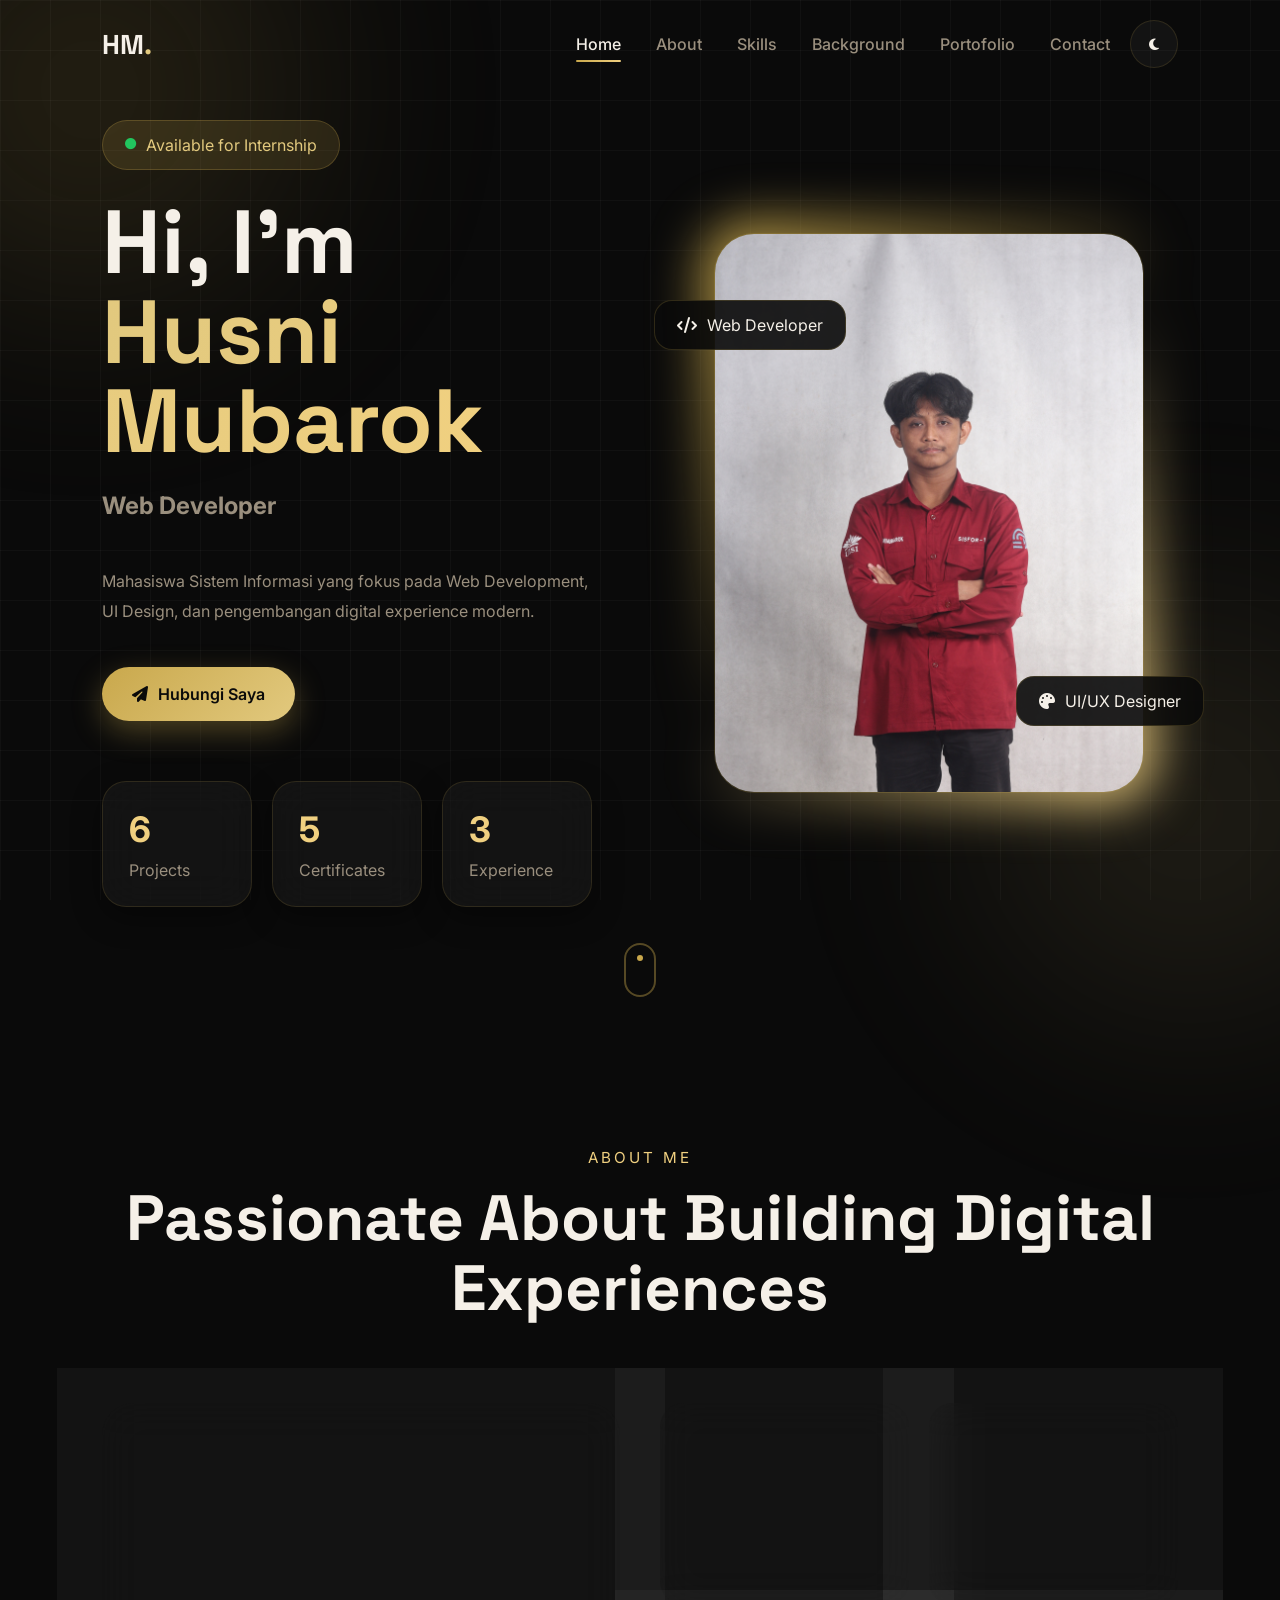
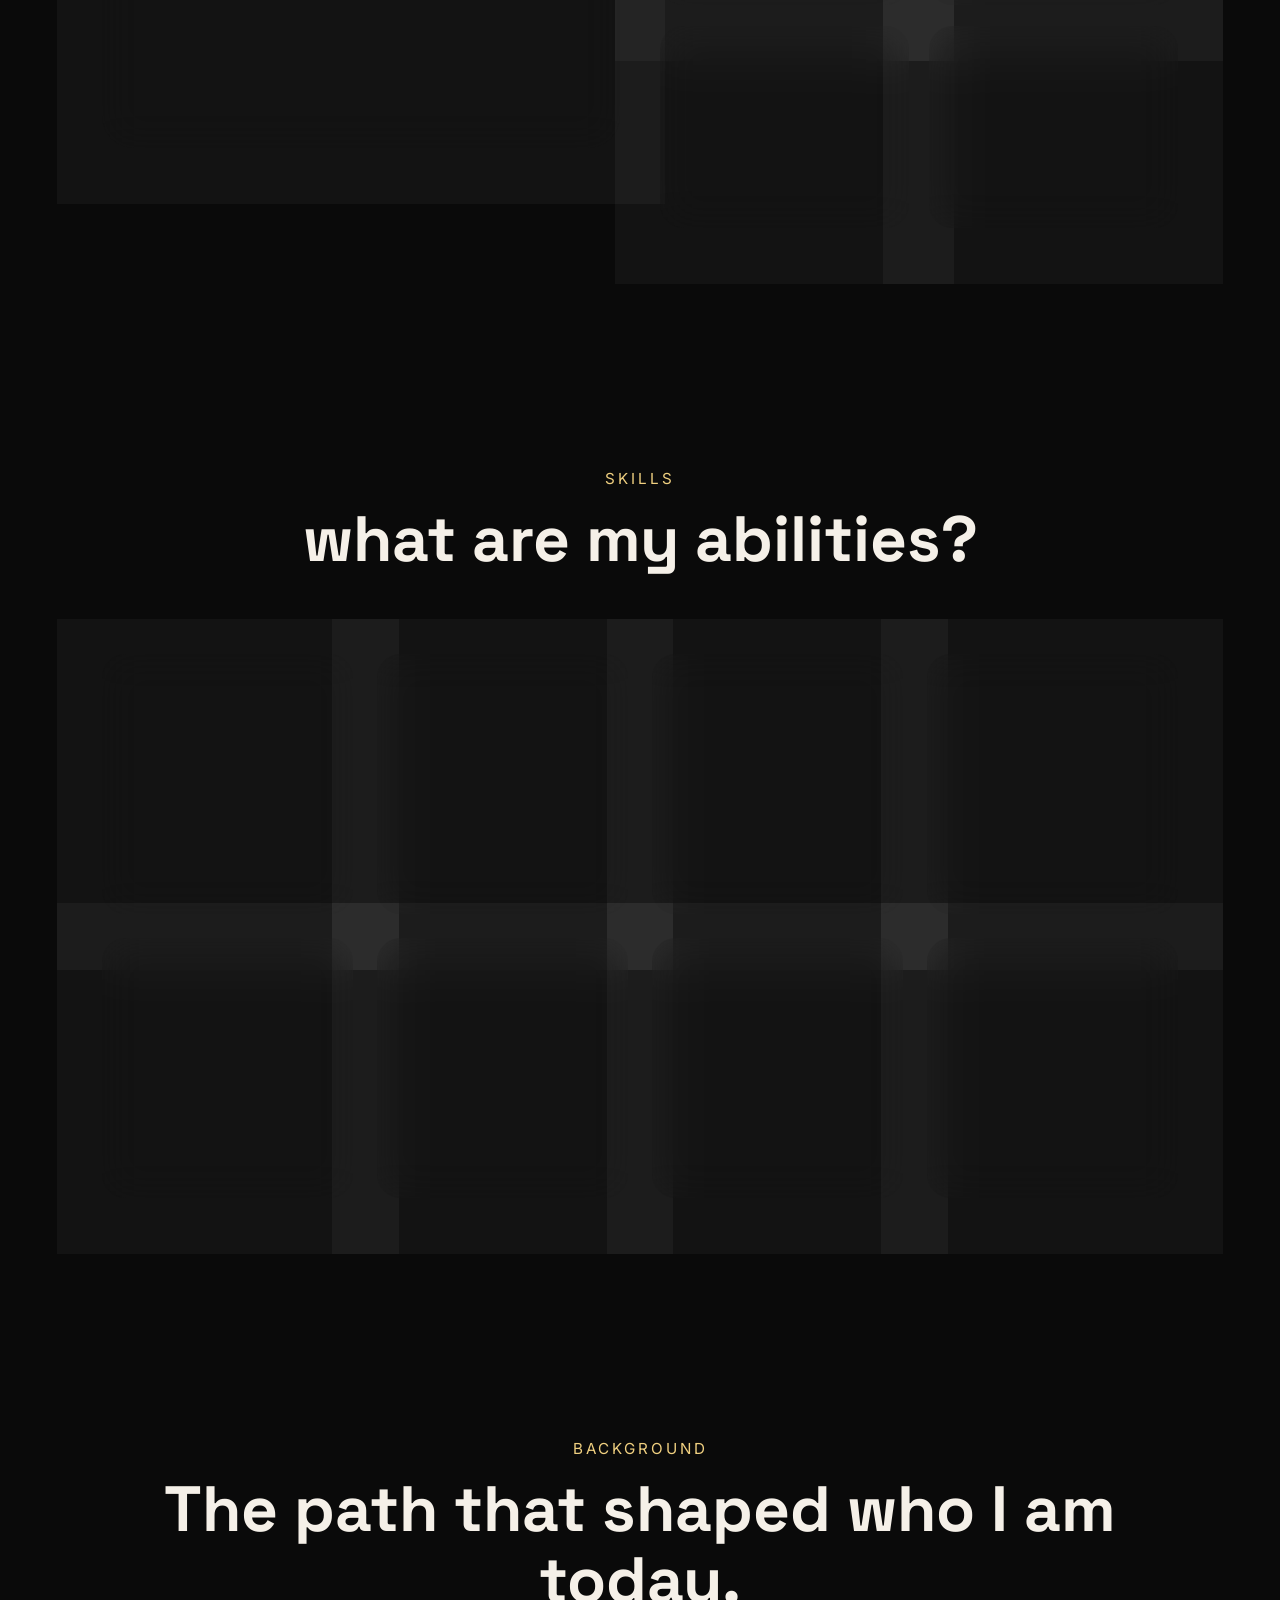
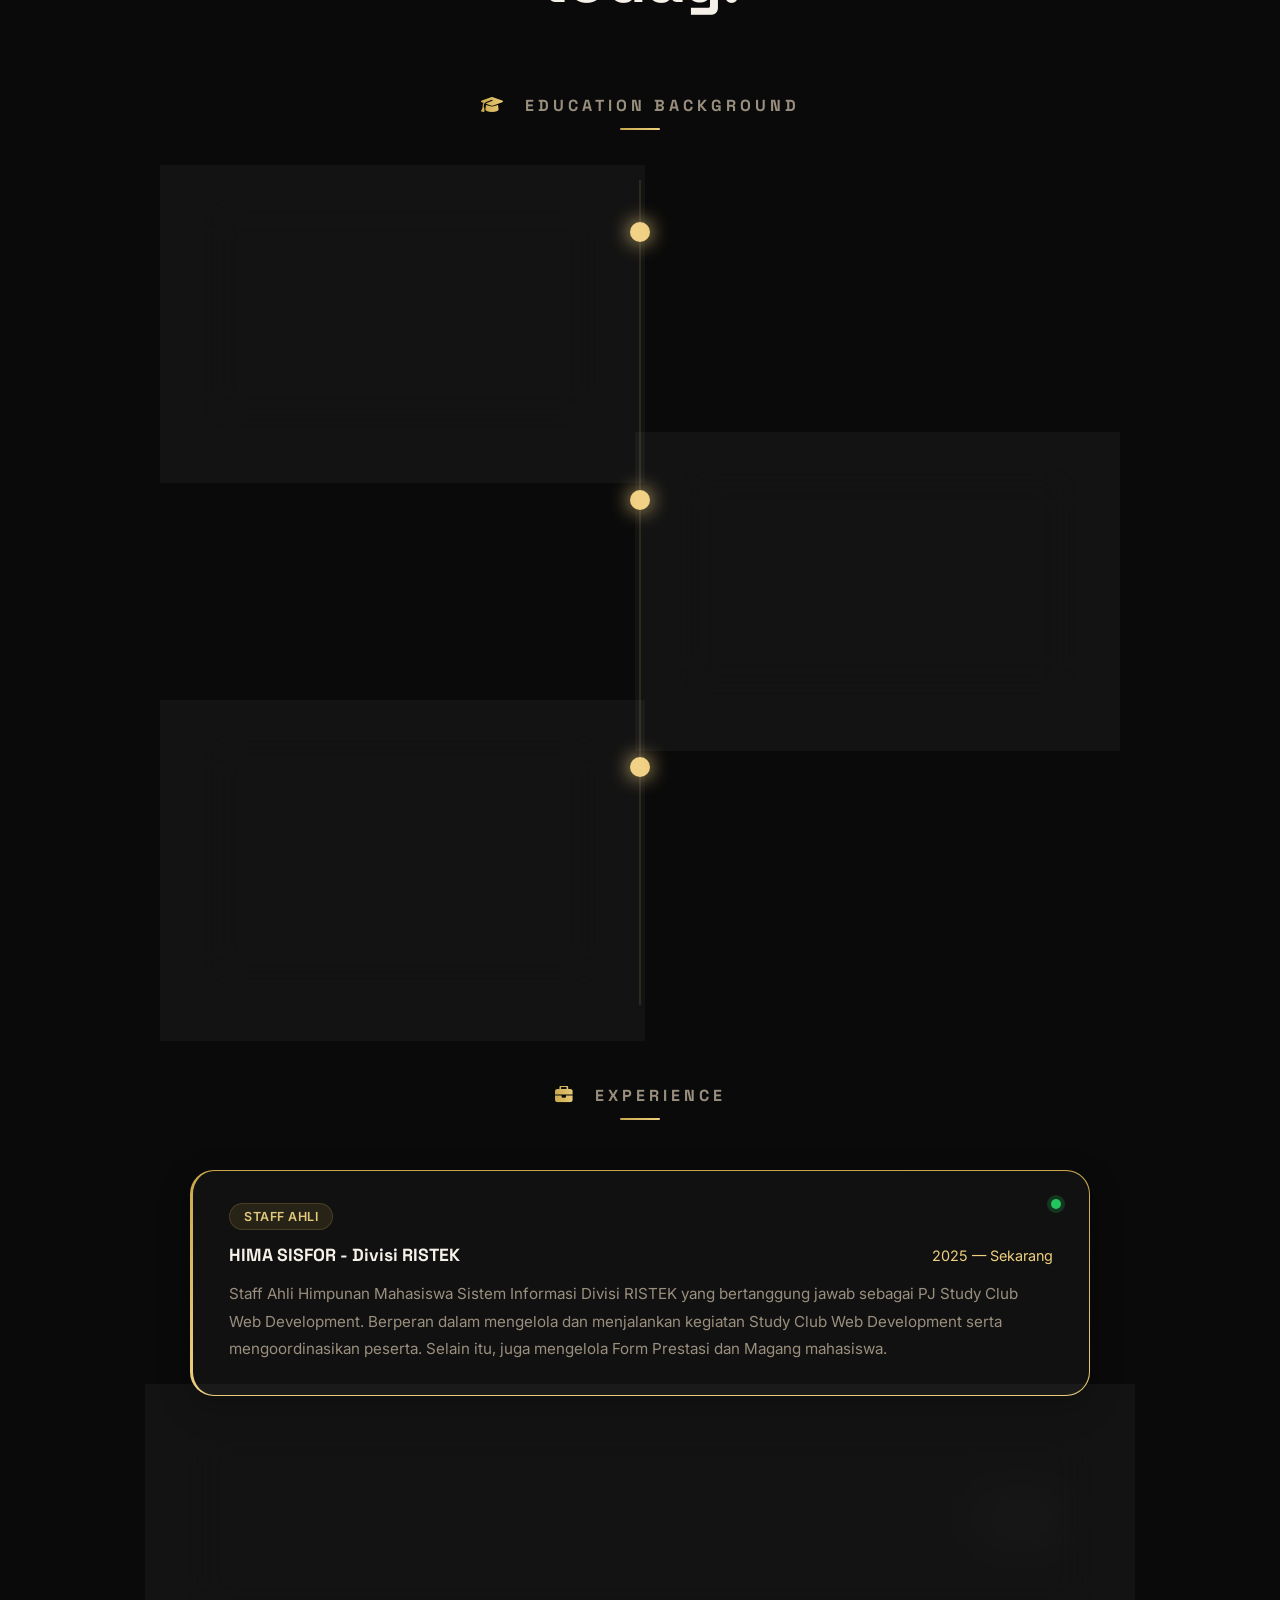
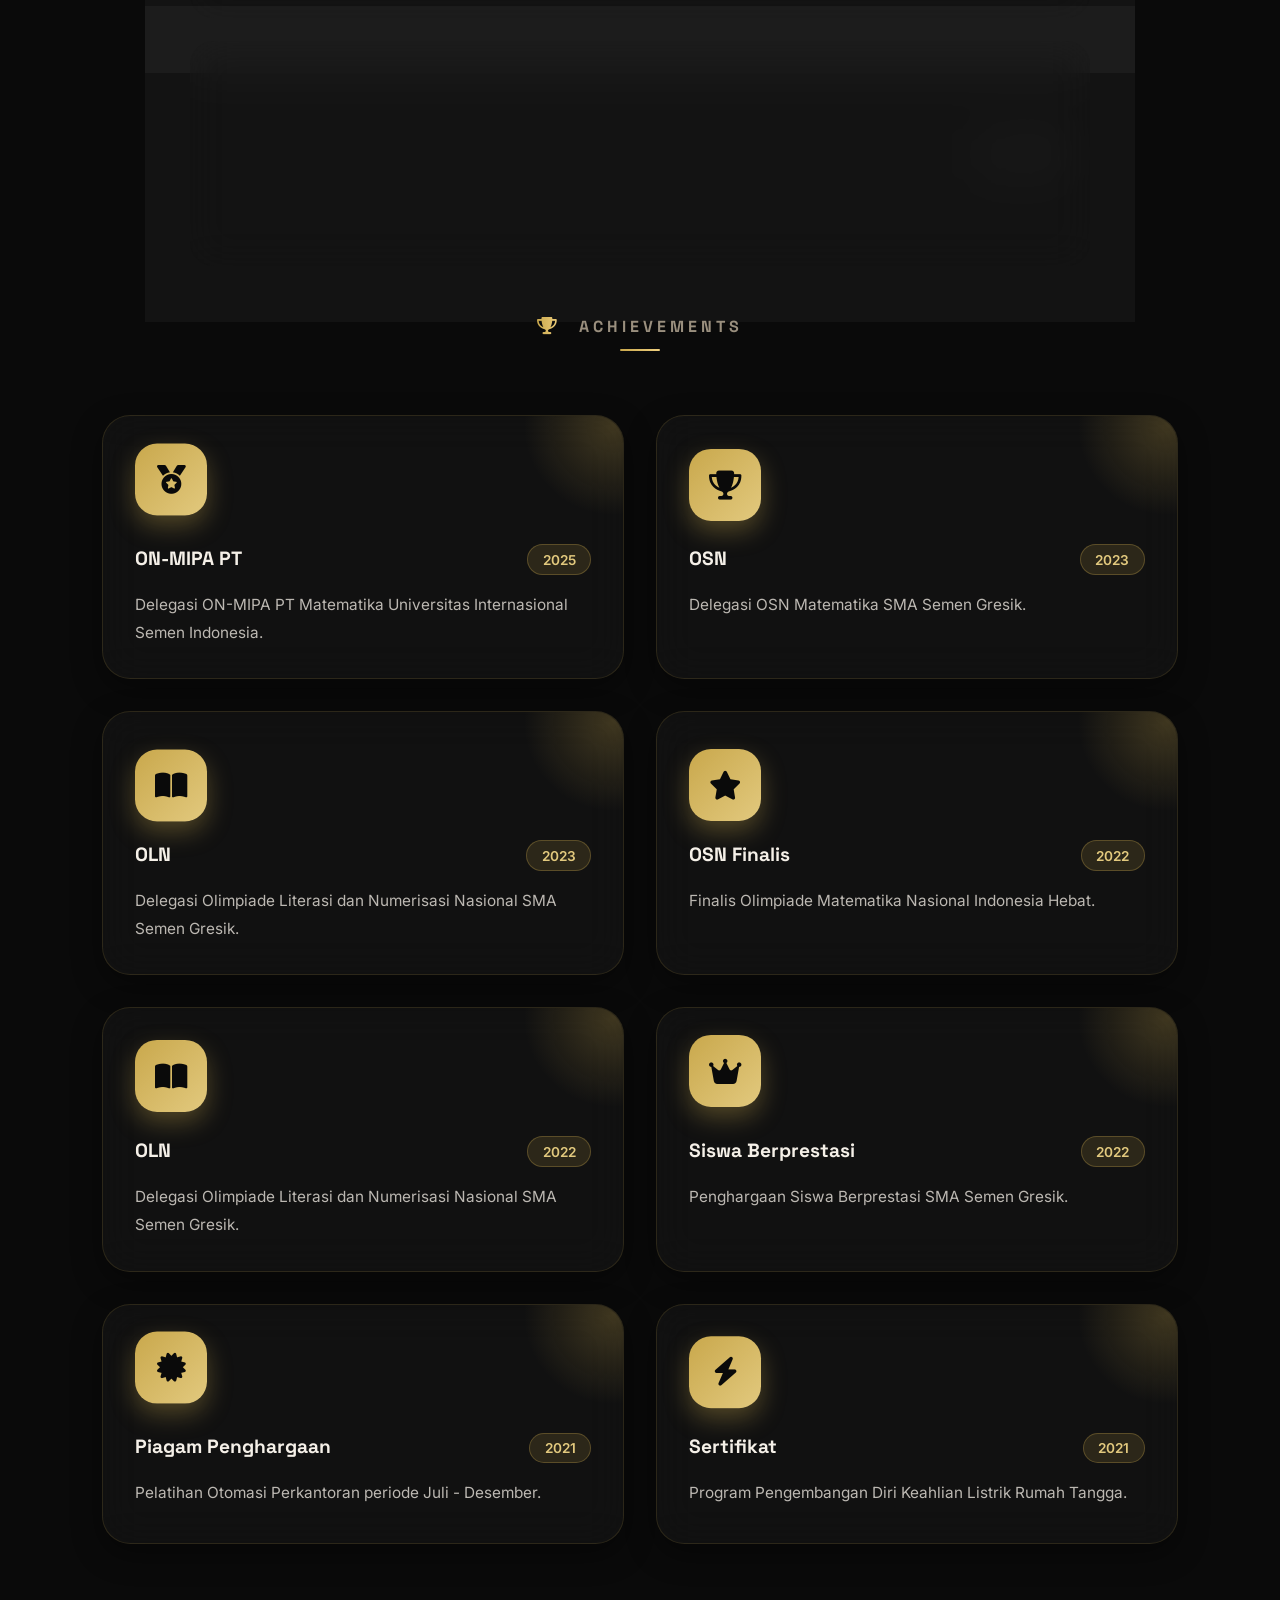
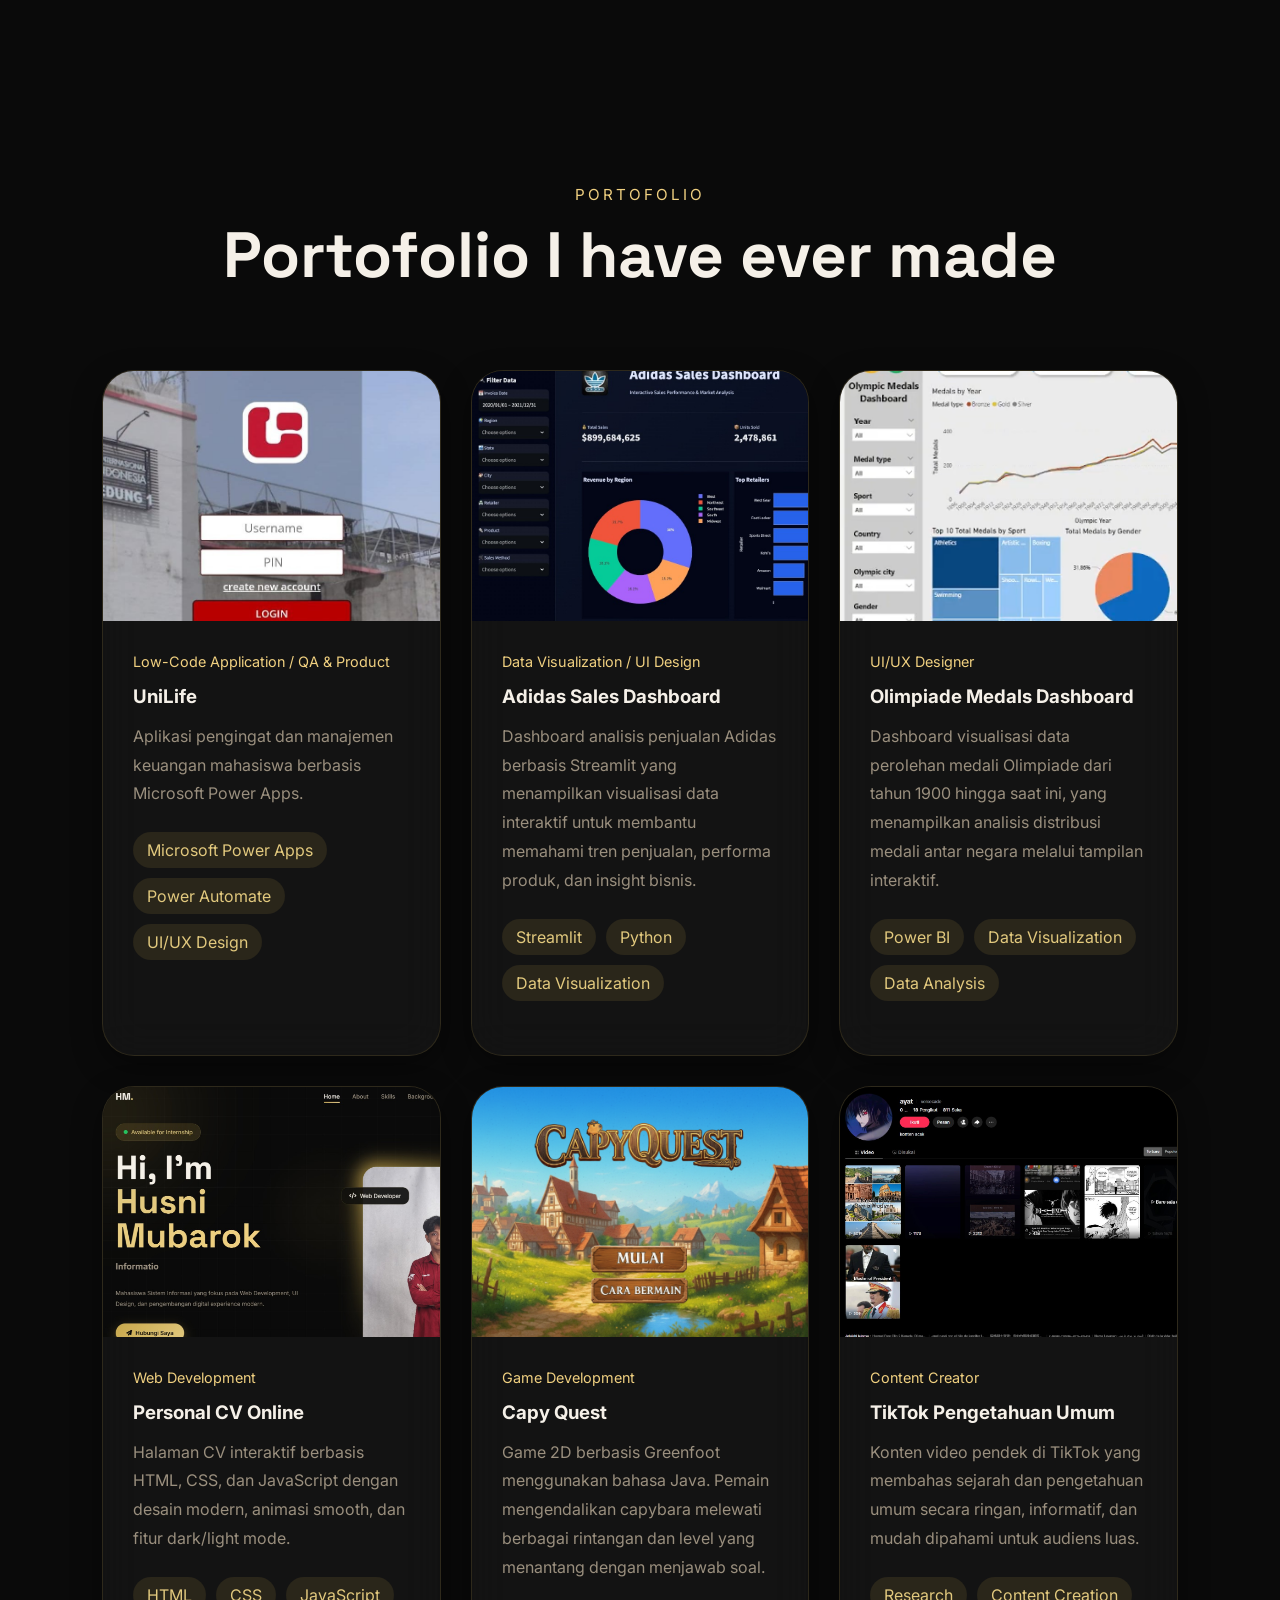
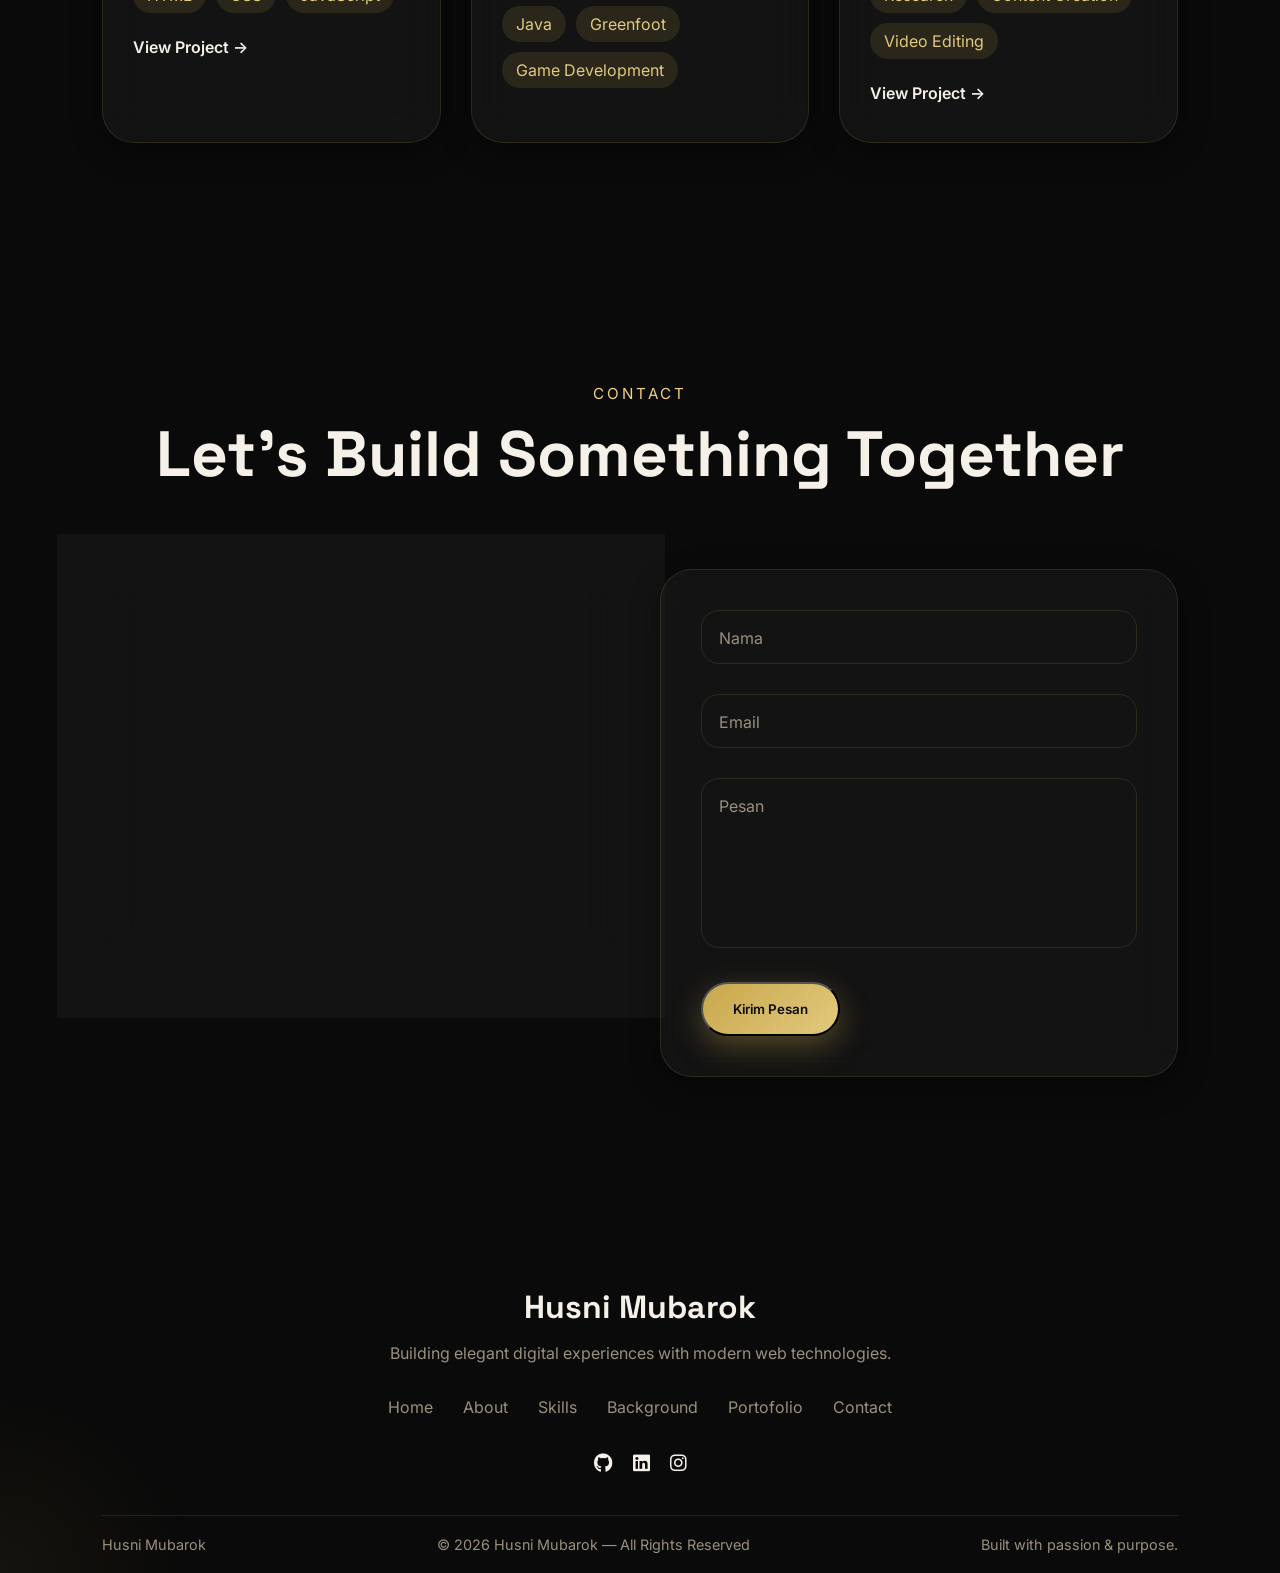
<file: index.html>
<!DOCTYPE html>
<html lang="id">
<head>
  <meta charset="UTF-8" />
  <meta name="viewport" content="width=device-width, initial-scale=1.0" />
  <title>Husni Mubarok | Personal CV</title>
  <!-- GOOGLE FONT -->
  <link rel="preconnect" href="https://fonts.googleapis.com">
  <link rel="preconnect" href="https://fonts.gstatic.com" crossorigin>
  <link href="https://fonts.googleapis.com/css2?family=Inter:wght@300;400;500;600;700;800&family=Space+Grotesk:wght@400;500;700&display=swap" rel="stylesheet">
  <!-- FONT AWESOME -->
  <link rel="stylesheet" href="https://cdnjs.cloudflare.com/ajax/libs/font-awesome/6.6.0/css/all.min.css" />
  <!-- CSS -->
  <link rel="stylesheet" href="landing-page.css">
</head>
<body>

  <!-- PRELOADER -->
  <div class="preloader">
    <div class="loader-content">
      <h2>HM CV</h2>
      <div class="loading-bar">
        <span class="loading-fill"></span>
      </div>
      <p class="loading-text">Loading...</p>
    </div>
  </div>

  <!-- SCROLL PROGRESS -->
  <div class="scroll-progress"></div>

  <!-- BACKGROUND EFFECT -->
  <div class="bg-blur blur-1"></div>
  <div class="bg-blur blur-2"></div>
  <div class="bg-grid"></div>

  <!-- HEADER -->
  <header class="header" id="header">
    <nav class="navbar">
      <!-- LOGO -->
      <a href="#home" class="logo">HM<span>.</span></a>
      <!-- NAVIGATION -->
      <ul class="nav-menu" id="navMenu">
        <li><a href="#home" class="nav-link active">Home</a></li>
        <li><a href="#about" class="nav-link">About</a></li>
        <li><a href="#skills" class="nav-link">Skills</a></li>
        <li><a href="#background" class="nav-link">Background</a></li>
        <li><a href="#portofolio" class="nav-link">Portofolio</a></li>
        <li><a href="#contact" class="nav-link">Contact</a></li>
      </ul>
      <!-- RIGHT NAV -->
      <div class="nav-right">
        <button class="theme-toggle" id="themeToggle">
          <i class="fa-solid fa-moon"></i>
        </button>
        <button class="hamburger" id="hamburger">
          <span></span>
          <span></span>
          <span></span>
        </button>
      </div>
    </nav>
  </header>

  <!-- MAIN -->
  <main>

    <!-- HERO SECTION -->
    <section class="hero section" id="home">
      <!-- HERO CONTENT -->
      <div class="hero-content reveal">
        <div class="hero-badge">
          <i class="fa-solid fa-circle"></i>
          Available for Internship
        </div>
        <h1>Hi, I'm <span>Husni Mubarok</span></h1>
        <h2 id="typing"></h2>
        <p class="hero-description">
          Mahasiswa Sistem Informasi yang fokus pada
          Web Development, UI Design, dan pengembangan
          digital experience modern.
        </p>
        <!-- BUTTON -->
        <div class="hero-buttons">
          <a href="#contact" class="btn primary-btn ripple">
            <i class="fa-solid fa-paper-plane"></i>
            Hubungi Saya
          </a>
        </div>
        <!-- STATS -->
        <div class="hero-stats">
          <article class="stat-card glass">
            <h3 class="counter" data-target="6">0</h3>
            <p>Projects</p>
          </article>
          <article class="stat-card glass">
            <h3 class="counter" data-target="5">0</h3>
            <p>Certificates</p>
          </article>
          <article class="stat-card glass">
            <h3 class="counter" data-target="3">0</h3>
            <p>Experience</p>
          </article>
        </div>
      </div>
      <!-- HERO IMAGE -->
      <div class="hero-image reveal">
        <div class="image-wrapper">
          <div class="glow-ring"></div>
          <img src="Asset/Fotoku.JPG" alt="Profile Husni" loading="lazy">
          <!-- FLOATING CARD -->
          <div class="floating-card card-1">
            <i class="fa-solid fa-code"></i>
            Web Developer
          </div>
          <div class="floating-card card-2">
            <i class="fa-solid fa-palette"></i>
            UI/UX Designer
          </div>
        </div>
      </div>
      <!-- SCROLL INDICATOR -->
      <div class="scroll-indicator">
        <span></span>
      </div>
    </section>

    <!-- ABOUT SECTION -->
    <section class="about section" id="about">
      <div class="section-title reveal">
        <span>About Me</span>
        <h2>Passionate About Building Digital Experiences</h2>
      </div>
      <div class="about-container">
        <!-- LEFT -->
        <div class="about-left reveal">
          <article class="about-card glass">
            <h3>Siapa Saya?</h3>
            <p>
              Saya adalah mahasiswa Sistem Informasi
              yang memiliki minat besar dalam bidang
              teknologi, UI/UX, dan web development.
            </p>
            <p>
              Saya sedang belajar membuat website modern
              yang clean, interaktif, responsif, nyaman dilihat dan digunakan
            </p>
          </article>
        </div>
        <!-- RIGHT -->
        <div class="about-right reveal">
          <div class="info-grid">
            <article class="info-card glass">
              <i class="fa-solid fa-lightbulb"></i>
              <h4>Creative Thinking</h4>
              <p>Menyukai eksplorasi ide dan desain modern.</p>
            </article>
            <article class="info-card glass">
              <i class="fa-solid fa-users"></i>
              <h4>Team Collaboration</h4>
              <p>Mampu bekerja sama dan beradaptasi.</p>
            </article>
            <article class="info-card glass">
              <i class="fa-solid fa-laptop-code"></i>
              <h4>Web Development</h4>
              <p>Sedang mempelajari web development.</p>
            </article>
            <article class="info-card glass">
              <i class="fa-solid fa-chart-line"></i>
              <h4>Continuous Learning</h4>
              <p>Selalu ingin belajar teknologi dan skill baru.</p>
            </article>
          </div>
        </div>
      </div>
    </section>

      <!-- SKILLS SECTION -->
    <section class="skills section" id="skills">
      <div class="section-title reveal">
        <span>Skills</span>
        <h2>what are my abilities?</h2>
      </div>
      <div class="skills-grid">

        <div class="skill-card glass reveal">
          <div class="skill-icon"><i class="fa-brands fa-html5"></i></div>
          <div class="skill-name">HTML</div>
          <div class="skill-circle-wrap">
            <svg class="skill-svg" viewBox="0 0 100 100">
              <circle class="skill-track" cx="50" cy="50" r="38"/>
              <circle class="skill-fill" cx="50" cy="50" r="38"
                data-percent="90"
                style="stroke-dasharray:0 239"/>
            </svg>
            <span class="skill-percent">90%</span>
          </div>
        </div>

        <div class="skill-card glass reveal">
          <div class="skill-icon"><i class="fa-brands fa-css3-alt"></i></div>
          <div class="skill-name">CSS</div>
          <div class="skill-circle-wrap">
            <svg class="skill-svg" viewBox="0 0 100 100">
              <circle class="skill-track" cx="50" cy="50" r="38"/>
              <circle class="skill-fill" cx="50" cy="50" r="38"
                data-percent="85"
                style="stroke-dasharray:0 239"/>
            </svg>
            <span class="skill-percent">85%</span>
          </div>
        </div>

        <div class="skill-card glass reveal">
          <div class="skill-icon"><i class="fa-brands fa-js"></i></div>
          <div class="skill-name">JavaScript</div>
          <div class="skill-circle-wrap">
            <svg class="skill-svg" viewBox="0 0 100 100">
              <circle class="skill-track" cx="50" cy="50" r="38"/>
              <circle class="skill-fill" cx="50" cy="50" r="38"
                data-percent="75"
                style="stroke-dasharray:0 239"/>
            </svg>
            <span class="skill-percent">75%</span>
          </div>
        </div>

        <div class="skill-card glass reveal">
          <div class="skill-icon"><i class="fa-brands fa-python"></i></div>
          <div class="skill-name">Python</div>
          <div class="skill-circle-wrap">
            <svg class="skill-svg" viewBox="0 0 100 100">
              <circle class="skill-track" cx="50" cy="50" r="38"/>
              <circle class="skill-fill" cx="50" cy="50" r="38"
                data-percent="70"
                style="stroke-dasharray:0 239"/>
            </svg>
            <span class="skill-percent">70%</span>
          </div>
        </div>

        <div class="skill-card glass reveal">
          <div class="skill-icon"><i class="fa-brands fa-java"></i></div>
          <div class="skill-name">Java</div>
          <div class="skill-circle-wrap">
            <svg class="skill-svg" viewBox="0 0 100 100">
              <circle class="skill-track" cx="50" cy="50" r="38"/>
              <circle class="skill-fill" cx="50" cy="50" r="38"
                data-percent="75"
                style="stroke-dasharray:0 239"/>
            </svg>
            <span class="skill-percent">75%</span>
          </div>
        </div>

        <div class="skill-card glass reveal">
          <div class="skill-icon"><i class="fa-solid fa-pen-nib"></i></div>
          <div class="skill-name">UI / UX Design</div>
          <div class="skill-circle-wrap">
            <svg class="skill-svg" viewBox="0 0 100 100">
              <circle class="skill-track" cx="50" cy="50" r="38"/>
              <circle class="skill-fill" cx="50" cy="50" r="38"
                data-percent="80"
                style="stroke-dasharray:0 239"/>
            </svg>
            <span class="skill-percent">80%</span>
          </div>
        </div>

        <div class="skill-card glass reveal">
          <div class="skill-icon"><i class="fa-solid fa-database"></i></div>
          <div class="skill-name">SQL</div>
          <div class="skill-circle-wrap">
            <svg class="skill-svg" viewBox="0 0 100 100">
              <circle class="skill-track" cx="50" cy="50" r="38"/>
              <circle class="skill-fill" cx="50" cy="50" r="38"
                data-percent="65"
                style="stroke-dasharray:0 239"/>
            </svg>
            <span class="skill-percent">65%</span>
          </div>
        </div>

        <div class="skill-card glass reveal">
          <div class="skill-icon"><i class="fa-solid fa-code"></i></div>
          <div class="skill-name">C++</div>
          <div class="skill-circle-wrap">
            <svg class="skill-svg" viewBox="0 0 100 100">
              <circle class="skill-track" cx="50" cy="50" r="38"/>
              <circle class="skill-fill" cx="50" cy="50" r="38"
                data-percent="60"
                style="stroke-dasharray:0 239"/>
            </svg>
            <span class="skill-percent">60%</span>
          </div>
        </div>

      </div>
    </section>

  <!-- BACKGROUND SECTION -->
    <section class="background section" id="background">

      <div class="section-title reveal">
        <span>Background</span>
        <h2>The path that shaped who I am today.</h2>
      </div>

      <!-- ================= JOURNEY ================= -->
      <div class="sub-section reveal">

        <div class="section-title">
          <h3>
            <i class="fa-solid fa-graduation-cap"></i>
            EDUCATION BACKGROUND
          </h3>
        </div>

        <div class="timeline">

          <article class="timeline-item reveal">
            <div class="timeline-dot"></div>
            <div class="timeline-content glass">
              <span>2018 - 2021</span>
              <h3>SMP Semen Gresik</h3>
              <p>
                Di SMP Semen Gresik saya mulai memiliki ketertarikan besar pada matematika,
                sains, dan sejarah dunia.
              </p>
            </div>
          </article>

          <article class="timeline-item reveal">
            <div class="timeline-dot"></div>
            <div class="timeline-content glass">
              <span>2021 - 2024</span>
              <h3>SMA Semen Gresik</h3>
              <p>
                Saat SMA saya mulai tertarik pada dunia teknologi dan aktif mengikuti berbagai
                lomba olimpiade matematika serta sains.
              </p>
            </div>
          </article>

          <article class="timeline-item reveal">
            <div class="timeline-dot"></div>
            <div class="timeline-content glass">
              <span>2024 - Sekarang</span>
              <h3>Universitas Internasional Semen Indonesia</h3>
              <p>
                Mahasiswa Sistem Informasi dengan fokus pada pengembangan website modern dan
                digital experience interaktif.
              </p>
            </div>
          </article>

        </div>
      </div>

      <!-- ================= EXPERIENCE ================= -->
      <div class="sub-section reveal">

        <div class="section-title">
          <h3>
            <i class="fa-solid fa-briefcase"></i>
            EXPERIENCE
          </h3>
        </div>

        <div class="experience-timeline">

        <div class="exp-item reveal">
          <div class="exp-number">01</div>
          <div class="exp-card glass">
            <div class="exp-status active"></div>
            <span class="exp-badge">Staff Ahli</span>
            <div class="exp-header">
              <h3>HIMA SISFOR - Divisi RISTEK</h3>
              <span class="exp-year">2025 — Sekarang</span>
            </div>
            <p>Staff Ahli Himpunan Mahasiswa Sistem Informasi Divisi RISTEK
              yang bertanggung jawab sebagai PJ Study Club Web Development.
              Berperan dalam mengelola dan menjalankan kegiatan Study Club
              Web Development serta mengoordinasikan peserta. Selain itu,
              juga mengelola Form Prestasi dan Magang mahasiswa.</p>
          </div>
        </div>

        <div class="exp-item reveal">
          <div class="exp-number">02</div>
          <div class="exp-card glass">
            <div class="exp-status"></div>
            <span class="exp-badge"> Staff Magang</span>
            <div class="exp-header">
              <h3>GIBEI UISI - Divisi Learning Center</h3>
              <span class="exp-year">2024 — 2025</span>
            </div>
            <p>Staff Magang Galeri Investasi Bursa Efek Indonesia Divisi
              Learning Center yang bertugas menyusun laporan analisis,
              investment insight.</p>
          </div>
        </div>

        <div class="exp-item reveal">
          <div class="exp-number">03</div>
          <div class="exp-card glass">
            <div class="exp-status"></div>
            <span class="exp-badge">Wakil Ketua</span>
            <div class="exp-header">
              <h3>Esport SMAMEN - Wakil Ketua</h3>
              <span class="exp-year">2024 — 2025</span>
            </div>
            <p>Wakil Ketua tim Esports SMA SEMEN Gresik, bertanggung jawab
              dalam mengatur jadwal latihan (ekskul), scrim, dan turnamen,
              serta mengoordinasikan kegiatan kompetitif tim. Selain itu,
              juga mengelola dan mengembangkan akun Instagram rEsport
              SMA SEMEN Gresik.</p>
          </div>
        </div>
      </div>

      <!-- ================= ACHIEVEMENTS ================= -->
      <div class="sub-section reveal">

        <div class="section-title">
          <h3>
            <i class="fa-solid fa-trophy"></i>
            ACHIEVEMENTS
          </h3>
        </div>

        <div class="achievement-container">

          <article class="achievement-card glass reveal">
            <div class="achievement-icon">
              <i class="fa-solid fa-medal"></i>
            </div>
            <div class="achievement-content">
              <div class="achievement-top">
                <h3>ON-MIPA PT</h3>
                <span class="achievement-year">2025</span>
              </div>
              <p>Delegasi ON-MIPA PT Matematika Universitas Internasional Semen Indonesia.</p>
            </div>
          </article>

          <article class="achievement-card glass reveal">
            <div class="achievement-icon">
              <i class="fa-solid fa-trophy"></i>
            </div>
            <div class="achievement-content">
              <div class="achievement-top">
                <h3>OSN</h3>
                <span class="achievement-year">2023</span>
              </div>
              <p>Delegasi OSN Matematika SMA Semen Gresik.</p>
            </div>
          </article>

          <article class="achievement-card glass reveal">
            <div class="achievement-icon">
              <i class="fa-solid fa-book-open"></i>
            </div>
            <div class="achievement-content">
              <div class="achievement-top">
                <h3>OLN</h3>
                <span class="achievement-year">2023</span>
              </div>
              <p>Delegasi Olimpiade Literasi dan Numerisasi Nasional SMA Semen Gresik.</p>
            </div>
          </article>

          <article class="achievement-card glass reveal">
            <div class="achievement-icon">
              <i class="fa-solid fa-star"></i>
            </div>
            <div class="achievement-content">
              <div class="achievement-top">
                <h3>OSN Finalis</h3>
                <span class="achievement-year">2022</span>
              </div>
              <p>Finalis Olimpiade Matematika Nasional Indonesia Hebat.</p>
            </div>
          </article>

          <article class="achievement-card glass reveal">
            <div class="achievement-icon">
              <i class="fa-solid fa-book-open"></i>
            </div>
            <div class="achievement-content">
              <div class="achievement-top">
                <h3>OLN</h3>
                <span class="achievement-year">2022</span>
              </div>
              <p>Delegasi Olimpiade Literasi dan Numerisasi Nasional SMA Semen Gresik.</p>
            </div>
          </article>

          <article class="achievement-card glass reveal">
            <div class="achievement-icon">
              <i class="fa-solid fa-crown"></i>
            </div>
            <div class="achievement-content">
              <div class="achievement-top">
                <h3>Siswa Berprestasi</h3>
                <span class="achievement-year">2022</span>
              </div>
              <p>Penghargaan Siswa Berprestasi SMA Semen Gresik.</p>
            </div>
          </article>

          <article class="achievement-card glass reveal">
            <div class="achievement-icon">
              <i class="fa-solid fa-certificate"></i>
            </div>
            <div class="achievement-content">
              <div class="achievement-top">
                <h3>Piagam Penghargaan</h3>
                <span class="achievement-year">2021</span>
              </div>
              <p>Pelatihan Otomasi Perkantoran periode Juli - Desember.</p>
            </div>
          </article>

          <article class="achievement-card glass reveal">
            <div class="achievement-icon">
              <i class="fa-solid fa-bolt"></i>
            </div>
            <div class="achievement-content">
              <div class="achievement-top">
                <h3>Sertifikat</h3>
                <span class="achievement-year">2021</span>
              </div>
              <p>Program Pengembangan Diri Keahlian Listrik Rumah Tangga.</p>
            </div>
          </article>

        </div>
      </div>

    </section>


 <!-- PROJECTS -->
    <section class="portofolio section" id="portofolio">
      <div class="section-title reveal">
        <span>Portofolio</span>
        <h2>Portofolio I have ever made</h2>
      </div>
      <div class="project-grid">

        <article class="project-card glass reveal">
          <div class="project-image">
            <img src="Asset/Unilife.jpg" alt="Project 1" loading="lazy">
          </div>
          <div class="project-content">
            <span class="project-category">Low-Code Application / QA & Product</span>
            <h3>UniLife</h3>
            <p>Aplikasi pengingat dan manajemen keuangan mahasiswa berbasis Microsoft Power Apps.</p>
            <div class="tech-stack">
              <span>Microsoft Power Apps</span>
              <span>Power Automate</span>
              <span>UI/UX Design</span>
            </div>
          </div>
        </article>

        <article class="project-card glass reveal">
          <div class="project-image">
            <img src="Asset/VAD_UAS.jpg" alt="Project 2" loading="lazy">
          </div>
          <div class="project-content">
            <span class="project-category">Data Visualization / UI Design</span>
            <h3>Adidas Sales Dashboard</h3>
            <p>Dashboard analisis penjualan Adidas berbasis Streamlit yang menampilkan visualisasi data interaktif untuk membantu memahami tren penjualan, performa produk, dan insight bisnis.</p>
            <div class="tech-stack">
              <span>Streamlit</span>
              <span>Python</span>
              <span>Data Visualization</span>
            </div>
          </div>
        </article>

        <article class="project-card glass reveal">
          <div class="project-image">
            <img src="Asset/VAD_UTS.jpg" alt="Project 3" loading="lazy">
          </div>
          <div class="project-content">
            <span class="project-category">UI/UX Designer</span>
            <h3>Olimpiade Medals Dashboard</h3>
            <p>Dashboard visualisasi data perolehan medali Olimpiade dari tahun 1900 hingga saat ini, yang menampilkan analisis distribusi medali antar negara melalui tampilan interaktif.</p>
            <div class="tech-stack">
              <span>Power BI</span>
              <span>Data Visualization</span>
              <span>Data Analysis</span>
            </div>
          </div>
        </article>

        <article class="project-card glass reveal">
          <div class="project-image">
            <img src="Asset/CV_online.jpg" alt="Project 4" loading="lazy">
          </div>
          <div class="project-content">
            <span class="project-category">Web Development</span>
            <h3>Personal CV Online</h3>
            <p>Halaman CV interaktif berbasis HTML, CSS, dan JavaScript dengan desain modern, animasi smooth, dan fitur dark/light mode.</p>
            <div class="tech-stack">
              <span>HTML</span>
              <span>CSS</span>
              <span>JavaScript</span>
            </div>
            <div class="project-links">
              <a href="https://husni1mubarok.github.io/cv-online/" target="_blank">View Project →</a>
            </div>
          </div>
        </article>

        <article class="project-card glass reveal">
          <div class="project-image">
            <img src="Asset/CapyQuest.jpg" alt="Capy Quest" loading="lazy">
          </div>
          <div class="project-content">
            <span class="project-category">Game Development</span>
            <h3>Capy Quest</h3>
            <p>Game 2D berbasis Greenfoot menggunakan bahasa Java. Pemain mengendalikan capybara melewati berbagai rintangan dan level yang menantang dengan menjawab soal.</p>
            <div class="tech-stack">
              <span>Java</span>
              <span>Greenfoot</span>
              <span>Game Development</span>
            </div>
          </div>
        </article>

        <article class="project-card glass reveal">
          <div class="project-image">
            <img src="Asset/Tiktok.jpg" alt="TikTok Pengetahuan Umum" loading="lazy">
          </div>
          <div class="project-content">
            <span class="project-category">Content Creator</span>
            <h3>TikTok Pengetahuan Umum</h3>
            <p>Konten video pendek di TikTok yang membahas sejarah dan pengetahuan umum secara ringan, informatif, dan mudah dipahami untuk audiens luas.</p>
            <div class="tech-stack">
              <span>Research</span>
              <span>Content Creation</span>
              <span>Video Editing</span>
            </div>
            <div class="project-links">
              <a href="https://www.tiktok.com/@verrsecade" target="_blank">View Project →</a>
            </div>
          </div>
        </article>
        
      </div>
    </section>

    <!-- CONTACT -->
    <section class="contact section" id="contact">
      <div class="section-title reveal">
        <span>Contact</span>
        <h2>Let's Build Something Together</h2>
      </div>
      <div class="contact-container">
        <!-- LEFT -->
        <div class="contact-info reveal">
          <article class="contact-card glass">
            <h3>Contact Information</h3>
            <p>Terbuka untuk kolaborasi, project, dan internship.</p>
            <div class="contact-item">
              <i class="fa-solid fa-envelope"></i>
              <a href="https://mail.google.com/mail/?view=cm&to=husni.mubarok24@student.uisi.ac.id" 
                target="_blank"
                style="color:var(--text-soft);">
                husni.mubarok24@student.uisi.ac.id
              </a>
            </div>
            <div class="contact-item">
              <i class="fa-solid fa-map-location-dot"></i>
              <a href="https://maps.google.com/?q=Romokalisari,Benowo,Surabaya" 
                target="_blank"
                style="color:var(--text-soft);">
                Romokalisari, Benowo, Surabaya
              </a>
            </div>
            <div class="contact-item">
              <i class="fa-brands fa-whatsapp"></i>
              <a href="https://wa.me/6287761709094" 
                target="_blank"
                style="color:var(--text-soft);">
                087761709094
              </a>
            </div>
            <!-- SOCIAL -->
            <div class="social-links">
              <a href="https://github.com/Husni1Mubarok" target="_blank" rel="noopener"><i class="fab fa-github"></i></a>
              <a href="https://www.linkedin.com/in/husni1mubarok" target="_blank" rel="noopener"><i class="fab fa-linkedin"></i></a>
              <a href="https://www.instagram.com/husn1i?igsh=MXZuaHJ5c3NkeXFiMw==" target="_blank" rel="noopener"><i class="fab fa-instagram"></i></a>
            </div>
          </article>
        </div>
        <!-- RIGHT -->
        <div class="contact-form reveal">
          <form id="contactForm" class="glass">
            <div class="input-group">
              <input type="text" id="name" required>
              <label>Nama</label>
            </div>
            <div class="input-group">
              <input type="email" id="email" required>
              <label>Email</label>
            </div>
            <div class="input-group">
              <textarea id="message" required></textarea>
              <label>Pesan</label>
            </div>
            <button type="submit" class="btn primary-btn ripple">Kirim Pesan</button>
          </form>
        </div>
      </div>
    </section>

  </main>

<!-- FOOTER -->
  <footer class="footer">
  <div class="footer-content reveal">
    <h3>Husni Mubarok</h3>
    <p>Building elegant digital experiences with modern web technologies.</p>
    <div class="footer-links">
      <a href="#home">Home</a>
      <a href="#about">About</a>
      <a href="#skills">Skills</a>
      <a href="#background">Background</a>
      <a href="#portofolio">Portofolio</a>
      <a href="#contact">Contact</a>
    </div>
    <div class="footer-socials">
      <a href="https://github.com/Husni1Mubarok" target="_blank" rel="noopener"><i class="fab fa-github"></i></a>
      <a href="https://www.linkedin.com/in/husni1mubarok" target="_blank" rel="noopener"><i class="fab fa-linkedin"></i></a>
      <a href="https://www.instagram.com/husn1i?igsh=MXZuaHJ5c3NkeXFiMw==" target="_blank" rel="noopener"><i class="fab fa-instagram"></i></a>
    </div>
  </div>
  <div class="footer-bottom">
    <span>Husni Mubarok</span>
    <p class="copyright"></p>
    <span>Built with passion & purpose.</span>
  </div>
  <a href="#home" class="back-to-top">
    <i class="fa-solid fa-arrow-up"></i>
  </a>
</footer>

  <!-- JAVASCRIPT -->
  <script src="script.js"></script>

</body>
</html>
</file>
<file: landing-page.css>
/* =========================
    ROOT VARIABLES
  ========================= */
:root{

  --bg:#0a0a0a;
  --bg-secondary:#111111;
  --surface:rgba(255,255,255,.04);

  --text:#f5f0e8;
  --text-soft:#9a8f7e;

  --primary:#c9a84c;
  --primary-light:#e2c97e;
  --accent:#f0d080;

  --border:rgba(201,168,76,.15);

  --shadow:
  0 10px 30px rgba(0,0,0,.4);

    --radius-lg:32px;
    --radius-md:24px;
    --radius-sm:18px;

    --transition:
    all .45s cubic-bezier(.22,1,.36,1);
  }

  /* =========================
    LIGHT MODE
  ========================= */

  body.light{

    --bg:#f8fafc;
    --bg-secondary:#ffffff;

    --surface:rgba(255,255,255,.75);

    --text:#0f172a;
    --text-soft:#475569;

    --border:rgba(15,23,42,.08);

    --shadow:
    0 10px 40px rgba(15,23,42,.08);
  }

  /* =========================
    RESET
  ========================= */

  *{
    margin:0;
    padding:0;
    box-sizing:border-box;
  }

  html{
    scroll-behavior:smooth;
  }

  body{
    font-family:'Inter',sans-serif;
    background:var(--bg);
    color:var(--text);
    overflow-x:hidden;
    transition:var(--transition);
  }

  /* =========================
    CUSTOM SCROLLBAR
  ========================= */

  ::-webkit-scrollbar{
    width:10px;
  }

  ::-webkit-scrollbar-track{
    background:var(--bg);
  }

  ::-webkit-scrollbar-thumb{
    border-radius:20px;

    background:
    linear-gradient(
    to bottom,
    var(--primary),
    var(--primary-light)
    );
  }

  /* =========================
    GLOBAL
  ========================= */

  section{
    padding:120px 8%;
    position:relative;
  }

  img{
    width:100%;
    display:block;
  }

  a{
    text-decoration:none;
  }

  ul{
    list-style:none;
  }

  button,
  input,
  textarea{
    font-family:'Inter',sans-serif;
  }

  .section-title{
    text-align:center;
    margin-bottom:80px;
  }

  .section-title span{
    color:var(--accent);
    font-size:.95rem;
    text-transform:uppercase;
    letter-spacing:3px;
  }

  .section-title h2{
    margin-top:16px;

    font-size:
    clamp(2.5rem,5vw,4.5rem);

    line-height:1.1;

    font-family:'Space Grotesk',sans-serif;
  }

  /* =========================
    GLASS EFFECT
  ========================= */

  .glass{
    background:var(--surface);

    border:
    1px solid var(--border);

    backdrop-filter:blur(20px);
    -webkit-backdrop-filter:blur(20px);

    box-shadow:var(--shadow);
  }

   /* =========================
    PRELOADER
  ========================= */

  .preloader {
    position: fixed;
    inset: 0;

    background: #0a0a0a;

    display: flex;
    align-items: center;
    justify-content: center;

    z-index: 99999;

    transition: 0.8s ease;
  }

  .preloader.hide {
    opacity: 0;
    visibility: hidden;
  }

  .loader-content {
    width: 320px;
    text-align: center;
  }

  .loader-content h2 {
    font-size: 2rem;
    color: white;
    margin-bottom: 2rem;
    letter-spacing: 2px;
  }

  /* LOADING BAR */

  .loading-bar {
    width: 100%;
    height: 10px;

    background: rgba(255,255,255,0.08);

    border: 1px solid rgba(255,255,255,0.15);

    overflow: hidden;

    position: relative;
  }

  .loading-fill {
    position: absolute;
    top: 0;
    left: 0;

    width: 0%;
    height: 100%;

    background: linear-gradient(
      90deg,
      #c9a84c,
      #e2c97e
    );

    animation: loadingFill 2s ease forwards;
  }

  .loading-text {
    margin-top: 1rem;

    color: rgba(255,255,255,0.7);

    letter-spacing: 1px;
    font-size: 0.95rem;
  }

  /* ANIMATION */

  @keyframes loadingFill {

    0% {
      width: 0%;
    }

    100% {
      width: 100%;
    }
  }

  /* =========================
    BG EFFECT
  ========================= */

  .bg-blur{
    position:fixed;
    border-radius:50%;
    filter:blur(120px);

    z-index:-2;
  }

  .blur-1{
    width:420px;
    height:420px;

    background:#c9a84c;

    top:-120px;
    left:-120px;

    opacity:.15;
  }

  .blur-2{
    width:420px;
    height:420px;

    background:#e2c97e;

    bottom:-120px;
    right:-120px;

    opacity:.10;
  }

  .bg-grid{
    position:fixed;
    inset:0;

    background-image:
    linear-gradient(rgba(255,255,255,.03) 1px, transparent 1px),
    linear-gradient(90deg, rgba(255,255,255,.03) 1px, transparent 1px);

    background-size:50px 50px;

    z-index:-3;
  }

  /* =========================
    SCROLL PROGRESS
  ========================= */

  .scroll-progress{
    position:fixed;
    top:0;
    left:0;

    width:0%;
    height:4px;

    background:
    linear-gradient(
    to right,
    var(--primary),
    var(--accent)
    );

    z-index:99999;
  }

  /* =========================
    HEADER
  ========================= */

  .header{
    position:fixed;
    top:0;
    left:0;

    width:100%;

    z-index:999;

    transition:var(--transition);
  }

  .header.scrolled{
    background:rgba(10,10,10,.85);

    backdrop-filter:blur(20px);

    border-bottom:
    1px solid rgba(201,168,76,.15);
  }

  body.light .header.scrolled{
    background:rgba(255,255,255,.8);
  }

  .navbar{
    display:flex;
    align-items:center;
    justify-content:space-between;

    padding:20px 8%;
  }

  .logo{
    color:var(--text);

    font-size:1.7rem;
    font-weight:800;

    font-family:'Space Grotesk',sans-serif;
  }

  .logo span{
    color:var(--primary-light);
  }

  .nav-menu{
    display:flex;
    gap:35px;
    margin-left:auto;
    margin-right:20px;
  }

  .nav-link{
    position:relative;

    color:var(--text-soft);

    font-weight:500;

    transition:var(--transition);
  }

  .nav-link:hover,
  .nav-link.active{
    color:var(--text);
  }

  .nav-link::after{
    content:'';

    position:absolute;
    left:0;
    bottom:-8px;

    width:0%;
    height:2px;

    border-radius:20px;

    background:
    linear-gradient(
    to right,
    var(--primary),
    var(--accent)
    );

    transition:var(--transition);
  }

  .nav-link:hover::after,
  .nav-link.active::after{
    width:100%;
  }

  .nav-right{
    display:flex;
    align-items:center;
    gap:14px;
  }

  .theme-toggle{
    width:48px;
    height:48px;

    border:none;
    border-radius:50%;

    background:var(--surface);

    color:var(--text);

    border:
    1px solid var(--border);

    cursor:pointer;

    transition:var(--transition);
  }

  .theme-toggle:hover{
    transform:translateY(-4px);
  }

  .hamburger{
    display:none;

    flex-direction:column;
    gap:5px;

    background:none;
    border:none;

    cursor:pointer;
  }

  .hamburger span{
    width:26px;
    height:3px;

    border-radius:20px;

    background:var(--text);
  }

  /* =========================
    HERO
  ========================= */

  .hero{
    min-height:100vh;

    display:grid;
    grid-template-columns:1fr 1fr;

    align-items:center;

    gap:80px;
  }

  .hero-badge{
    display:inline-flex;
    align-items:center;
    gap:10px;

    padding:14px 22px;

    border-radius:50px;

    background:rgba(201,168,76,.15);

    color:#e2c97e;

    border:1px solid rgba(201,168,76,.25);

    margin-bottom:28px;
  }

  .hero-badge i{
    font-size:.7rem;
    color:#22c55e;
  }

  .hero-content h1{
    font-size:
    clamp(3rem,7vw,6rem);

    line-height:1;

    font-family:'Space Grotesk',sans-serif;
  }

  .hero-content h1 span{
    background:
    linear-gradient(
    to right,
    var(--primary-light),
    var(--accent)
    );

    -webkit-background-clip:text;
    background-clip:text;
    -webkit-text-fill-color:transparent;
    color:transparent;
  }

  .hero-content h2{
    margin-top:24px;

    min-height:45px;

    color:var(--text-soft);
  }

  .hero-description{
    margin-top:30px;

    max-width:600px;

    line-height:1.9;

    color:var(--text-soft);
  }

  .hero-buttons{
    display:flex;
    gap:20px;

    margin-top:40px;
  }

  .btn{
    position:relative;
    overflow:hidden;

    display:inline-flex;
    align-items:center;
    justify-content:center;
    gap:10px;

    padding:17px 30px;

    border-radius:50px;

    font-weight:600;

    transition:var(--transition);
  }
  .btn:active{
    transform: scale(0.97) !important;
  }
  .primary-btn{
    background:
    linear-gradient(
    135deg,
    var(--primary),
    var(--primary-light)
    );

    color:#0a0a0a;

    box-shadow:
    0 10px 30px rgba(201,168,76,.35);
  }

  .secondary-btn{
    border:
    1px solid var(--border);

    color:var(--text);
  }

  .btn:hover{
    opacity: 0.9;
  }

  .hero-stats{
    display:flex;
    gap:20px;
    flex-wrap:wrap;

    margin-top:60px;
  }

  .stat-card{
    padding:26px;

    min-width:150px;

    border-radius:var(--radius-md);

    transition:var(--transition);
  }

  .stat-card:hover{
    transform:translateY(-8px);
  }

  .stat-card h3{
    font-size:2.2rem;

    color:var(--accent);
  }

  .stat-card p{
    margin-top:10px;

    color:var(--text-soft);
  }

  /* =========================
    HERO IMAGE
  ========================= */

  .hero-image{
    display:flex;
    justify-content:center;
  }

  .image-wrapper{
    position:relative;
    width:430px;
  }

  .image-wrapper img{
    height:560px;

    object-fit:cover;

    border-radius:40px;

    position:relative;
    z-index:2;

    border:1px solid rgba(201,168,76,.2);
  }

  .glow-ring{
    position:absolute;
    inset:-12px;

    border-radius:50px;

    background:
    linear-gradient(
    135deg,
    var(--primary),
    transparent,
    var(--accent)
    );

    filter:blur(25px);

    z-index:1;
  }

  .floating-card{
    position:absolute;

    display:flex;
    align-items:center;
    gap:10px;

    padding:14px 22px;

    border-radius:18px;

    background:rgba(10,10,10,.9);

    border:1px solid rgba(201,168,76,.2);

    color:#f5f0e8;

    z-index:3;

    animation:float 4s ease-in-out infinite;
  }

  @keyframes float{

    0%,100%{
      transform:translateY(0);
    }

    50%{
      transform:translateY(-10px);
    }
  }

  .card-1{
    top:12%;
    left:-60px;
  }

  .card-2{
    bottom:12%;
    right:-60px;
  }

  /* =========================
    SCROLL INDICATOR
  ========================= */

  .scroll-indicator{
    position:absolute;

    bottom:30px;
    left:50%;

    transform:translateX(-50%);
  }

  .scroll-indicator span{
    display:block;

    width:32px;
    height:54px;

    border-radius:50px;

    border:2px solid rgba(201,168,76,.4);

    position:relative;
  }

  .scroll-indicator span::before{
    content:'';

    position:absolute;

    top:10px;
    left:50%;

    transform:translateX(-50%);

    width:6px;
    height:6px;

    border-radius:50%;

    background:#c9a84c;

    animation:scrollAnim 1.5s infinite;
  }

  @keyframes scrollAnim{

    0%{
      opacity:0;
      top:10px;
    }

    50%{
      opacity:1;
    }

    100%{
      opacity:0;
      top:28px;
    }
  }

  /* =========================
    ABOUT
  ========================= */

  .about-container{
    display:grid;
    grid-template-columns:1fr 1fr;
    gap:40px;
  }

  .about-card{
    padding:45px;

    border-radius:var(--radius-lg);
  }

  .about-card h3{
    margin-bottom:22px;
    font-size:2rem;
  }

  .about-card p{
    color:var(--text-soft);
    line-height:1.9;

    margin-bottom:20px;
  }

  .info-grid{
    display:grid;
    grid-template-columns:1fr 1fr;
    gap:20px;
  }

  .info-card{
    padding:32px;

    border-radius:var(--radius-md);

    transition:var(--transition);
  }

  .info-card:hover{
    transform:translateY(-10px);
  }

  .info-card i{
    font-size:2rem;

    color:var(--accent);

    margin-bottom:18px;
  }

  .info-card h4{
    margin-bottom:12px;
  }

  .info-card p{
    line-height:1.7;
    color:var(--text-soft);
  }

/* =========================
   SKILLS GRID — CIRCULAR CARDS
========================= */

.skills-grid {
  display: grid;
  grid-template-columns: repeat(4, 1fr);
  gap: 24px;
}

.skill-card {
  border-radius: var(--radius-md);
  padding: 36px 24px 28px;
  display: flex;
  flex-direction: column;
  align-items: center;
  gap: 16px;
  transition: var(--transition);
  cursor: default;
}

.skill-card:hover {
  transform: translateY(-10px);
  border-color: rgba(201,168,76,.35);
  box-shadow:
    0 20px 50px rgba(201,168,76,.15),
    0 0 30px rgba(240,208,128,.08);
}

.skill-icon {
  font-size: 2rem;
  color: var(--accent);
  line-height: 1;
  transition: var(--transition);
}

.skill-card:hover .skill-icon {
  color: var(--primary-light);
  transform: scale(1.15);
}

.skill-name {
  font-family: 'Space Grotesk', sans-serif;
  font-weight: 600;
  font-size: .95rem;
  letter-spacing: .5px;
  color: var(--text);
  text-align: center;
}

/* --- CIRCULAR PROGRESS --- */

.skill-circle-wrap {
  position: relative;
  width: 110px;
  height: 110px;
}

.skill-svg {
  width: 100%;
  height: 100%;
  transform: rotate(-90deg);
}

.skill-track {
  fill: none;
  stroke: rgba(255,255,255,.06);
  stroke-width: 7;
}

body.light .skill-track {
  stroke: rgba(15,23,42,.07);
}

.skill-fill {
  fill: none;
  stroke-width: 7;
  stroke-linecap: round;
  stroke: url(#skillGrad);
  transition: stroke-dasharray 1.4s cubic-bezier(.22,1,.36,1);
}

.skill-percent {
  position: absolute;
  inset: 0;
  display: flex;
  align-items: center;
  justify-content: center;
  font-size: 1.1rem;
  font-weight: 700;
  font-family: 'Space Grotesk', sans-serif;
  color: var(--text);
}

/* --- RESPONSIVE --- */

@media (max-width: 1024px) {
  .skills-grid {
    grid-template-columns: repeat(4, 1fr);
  }
}

@media (max-width: 768px) {
  .skills-grid {
    grid-template-columns: repeat(2, 1fr);
  }
}

@media (max-width: 480px) {
  .skills-grid {
    grid-template-columns: repeat(2, 1fr);
    gap: 16px;
  }
  .skill-card {
    padding: 24px 16px;
  }
}

  /* =========================
    TIMELINE
  ========================= */

  .timeline{
    position:relative;
    max-width:950px;
    margin:auto;
  }

  .timeline::before{
    content:'';

    position:absolute;
    top:0;
    left:50%;

    transform:translateX(-50%);

    width:2px;
    height:100%;

    background:rgba(201,168,76,.15);
  }

  .timeline-item{
    position:relative;

    width:50%;

    padding:20px 40px;
  }

  .timeline-item:nth-child(odd){
    left:0;
  }

  .timeline-item:nth-child(even){
    left:50%;
  }

  .timeline-dot{
    position:absolute;

    top:42px;
    right:-10px;

    width:20px;
    height:20px;

    border-radius:50%;

    background:var(--accent);

    box-shadow:0 0 20px var(--accent);
  }

  .timeline-item:nth-child(even) .timeline-dot{
    left:-10px;
  }

  .timeline-content{
    padding:32px;

    border-radius:var(--radius-md);

    transition:var(--transition);
  }

  .timeline-content:hover{
    transform:translateY(-10px);
  }

  .timeline-content span{
    color:var(--accent);
  }

  .timeline-content h3{
    margin:16px 0;
  }

  .timeline-content p{
    line-height:1.8;
    color:var(--text-soft);
  }

  /* =========================
   EXPERIENCE — PREMIUM
========================= */

.experience-timeline {
  max-width: 900px;
  margin: auto;
  display: flex;
  flex-direction: column;
  gap: 24px;
}

.exp-item {
  position: relative;
  display: flex;
  align-items: stretch;
  gap: 0;
}

.exp-number {
  font-family: 'Space Grotesk', sans-serif;
  font-size: 4.5rem;
  font-weight: 800;
  color: rgba(255,255,255,.04);
  line-height: 1;
  position: absolute;
  right: 28px;
  top: 50%;
  transform: translateY(-50%);
  pointer-events: none;
  transition: var(--transition);
  letter-spacing: -2px;
}

body.light .exp-number {
  color: rgba(15,23,42,.05);
}

.exp-item:hover .exp-number {
  color: rgba(201,168,76,.12);
}

.exp-card {
  flex: 1;
  padding: 32px 36px;
  border-radius: var(--radius-md);
  border-left: 3px solid transparent;
  background-image:
    linear-gradient(var(--bg-secondary), var(--bg-secondary)),
    linear-gradient(180deg, var(--primary), var(--accent));
  background-origin: border-box;
  background-clip: padding-box, border-box;
  transition: var(--transition);
  position: relative;
  overflow: hidden;
}

.exp-card:hover {
  transform: translateX(8px);
  box-shadow:
    -4px 0 30px rgba(201,168,76,.2),
    0 20px 50px rgba(0,0,0,.2);
}

/* STATUS DOT */
.exp-status {
  position: absolute;
  top: 28px;
  right: 28px;
  width: 10px;
  height: 10px;
  border-radius: 50%;
  background: rgba(255,255,255,.2);
}

.exp-status.active {
  background: #22c55e;
  box-shadow: 0 0 0 4px rgba(34,197,94,.2);
  animation: pulse-green 2s infinite;
}

@keyframes pulse-green {
  0%, 100% { box-shadow: 0 0 0 4px rgba(34,197,94,.2); }
  50%       { box-shadow: 0 0 0 8px rgba(34,197,94,.08); }
}

/* BADGE */
.exp-badge {
  display: inline-block;
  padding: 5px 14px;
  border-radius: 50px;
  font-size: .78rem;
  font-weight: 600;
  letter-spacing: .5px;
  text-transform: uppercase;
  background: rgba(201,168,76,.12);
  color: #e2c97e;
  border: 1px solid rgba(201,168,76,.2);
  margin-bottom: 14px;
}

.exp-header {
  display: flex;
  justify-content: space-between;
  align-items: center;
  gap: 20px;
  margin-bottom: 14px;
  flex-wrap: wrap;
}

.exp-header h3 {
  font-family: 'Space Grotesk', sans-serif;
  font-size: 1.1rem;
  font-weight: 700;
}

.exp-year {
  color: var(--accent);
  font-size: .9rem;
  white-space: nowrap;
}

.exp-card p {
  line-height: 1.8;
  color: var(--text-soft);
  font-size: .95rem;
}

/* LIGHT MODE */
body.light .exp-card {
  background-image:
    linear-gradient(white, white),
    linear-gradient(180deg, var(--primary), var(--accent));
}

body.light .exp-badge {
  background: rgba(201,168,76,.08);
  color: var(--primary);
  border-color: rgba(201,168,76,.2);
}

  /* =========================
    BACKGROUND SECTION — SUB TITLES
  ========================= */

  .sub-section{
    margin-bottom:80px;
  }

  .sub-section:last-child{
    margin-bottom:0;
  }

  .sub-section > .section-title{
    margin-bottom:50px;
    margin-top: 50px;
  }

  .sub-section > .section-title h3{
    font-size:clamp(.85rem,1.5vw,1rem);
    font-family:'Space Grotesk',sans-serif;
    font-weight:700;
    letter-spacing:4px;
    text-transform:uppercase;
    color:var(--text-soft);
    display:inline-block;
    position:relative;
    padding-bottom:14px;
  }

  .sub-section > .section-title h3::after{
    content:'';
    position:absolute;
    bottom:0;
    left:50%;
    transform:translateX(-50%);
    width:40px;
    height:2px;
    border-radius:20px;
    background:linear-gradient(to right,var(--primary),var(--accent));
  }
  .sub-section > .section-title h3 i {
    margin-right: 10px;
    background: linear-gradient(to right, var(--primary), var(--accent));
    -webkit-background-clip: text;
    background-clip: text;
    -webkit-text-fill-color: transparent;
    font-size: 1.1em;
}
  /* =========================
    ACHIEVEMENTS SECTION
  ========================= */

  .achievements {
    position: relative;
    padding: 7rem 8%;
  }

  .achievement-container {
    display: grid;
    grid-template-columns: repeat(auto-fit, minmax(340px, 1fr));
    gap: 2rem;
    margin-top: 4rem;
  }

  /* CARD */
  .achievement-card {
    position: relative;
    overflow: hidden;
    border-radius: 28px;
    padding: 2rem;
    transition: 0.4s ease;
    border: 1px solid rgba(201,168,76,0.15);
    background: rgba(255,255,255,0.03);
    backdrop-filter: blur(20px);
    -webkit-backdrop-filter: blur(20px);
    min-height: 240px;
  }

  /* HOVER EFFECT */
  .achievement-card:hover {
    transform: translateY(-10px);
    border-color: rgba(201,168,76,0.5);
    box-shadow:
      0 10px 40px rgba(201,168,76,0.15),
      0 0 30px rgba(240,208,128,0.10);
  }

  /* TOP GLOW */
  .achievement-card::before {
    content: "";
    position: absolute;
    top: -80px;
    right: -80px;
    width: 180px;
    height: 180px;
    background: radial-gradient(circle,
        rgba(201,168,76,0.25),
        transparent 70%);
    z-index: 0;
  }

  /* ICON */
  .achievement-icon {
    width: 72px;
    height: 72px;
    border-radius: 22px;
    display: flex;
    align-items: center;
    justify-content: center;
    margin-bottom: 1.5rem;

    background: linear-gradient(
      135deg,
      #c9a84c,
      #e2c97e
    );

    box-shadow:
      0 10px 25px rgba(201,168,76,0.35);

    position: relative;
    z-index: 2;
  }

  .achievement-icon i {
    font-size: 1.8rem;
    color: #0a0a0a;
  }

  /* CONTENT */
  .achievement-content {
    position: relative;
    z-index: 2;
  }

  /* TOP HEADER */
  .achievement-top {
    display: flex;
    align-items: center;
    justify-content: space-between;
    gap: 1rem;
    margin-bottom: 1rem;
  }

  .achievement-top h3 {
    font-size: 1.2rem;
    font-weight: 700;
    line-height: 1.4;
    color: #f5f0e8;
    font-family: 'Space Grotesk', sans-serif;
  }

  /* YEAR */
  .achievement-year {
    padding: 0.4rem 0.9rem;
    border-radius: 999px;
    background: rgba(201,168,76,0.15);
    border: 1px solid rgba(201,168,76,0.3);

    color: #e2c97e;
    font-size: 0.85rem;
    font-weight: 600;
    white-space: nowrap;
  }

  /* TEXT */
  .achievement-content p {
    color: rgba(245,240,232,0.75);
    line-height: 1.8;
    font-size: 0.96rem;
    margin-top: 0.8rem;
  }

  /* TAGS */
  .achievement-tags {
    display: flex;
    flex-wrap: wrap;
    gap: 0.7rem;
    margin-top: 1.5rem;
  }

  .achievement-tags span {
    padding: 0.5rem 1rem;
    border-radius: 999px;

    background: rgba(255,255,255,0.06);
    border: 1px solid rgba(255,255,255,0.08);

    color: rgba(255,255,255,0.8);
    font-size: 0.82rem;
    transition: 0.3s ease;
  }

  .achievement-tags span:hover {
    background: rgba(201,168,76,0.15);
    border-color: rgba(201,168,76,0.4);
    color: #e2c97e;
  }

  /* =========================
    LIGHT MODE OVERRIDES
  ========================= */

  body.light .hero-badge{
    color:var(--primary);
    border-color:rgba(201,168,76,.2);
    background:rgba(201,168,76,.08);
  }

  body.light .floating-card{
    background:rgba(255,255,255,.92);
    color:var(--text);
    border-color:rgba(15,23,42,.1);
  }

  body.light .scroll-indicator span{
    border-color:rgba(15,23,42,.25);
  }
  body.light .scroll-indicator span::before{
    background:var(--text);
  }

  body.light .progress-bar{
    background:rgba(15,23,42,.08);
  }

  body.light .tag-cloud span{
    color:var(--text);
  }

  body.light .timeline::before{
    background:rgba(15,23,42,.1);
  }

  body.light .timeline-content h3,
  body.light .exp-card h3,
  body.light .exp-header h3{
    color:var(--text);
  }

  body.light .tech-stack span{
    color:var(--primary);
    background:rgba(201,168,76,.08);
  }

  /* =========================
    ACHIEVEMENT LIGHT MODE
  ========================= */

  body.light .achievement-card{
    background:rgba(255,255,255,.85);
    border-color:rgba(15,23,42,.08);
  }

  body.light .achievement-card:hover{
    border-color:rgba(201,168,76,.4);
    box-shadow:
      0 10px 40px rgba(201,168,76,.12),
      0 0 30px rgba(240,208,128,.08);
  }

  body.light .achievement-top h3{
    color:var(--text);
  }

  body.light .achievement-content p{
    color:var(--text-soft);
  }

  body.light .achievement-tags span:hover{
    background:rgba(201,168,76,.1);
    border-color:rgba(201,168,76,.3);
    color:var(--primary);
  }

  body.light .achievement-card::before{
    background:radial-gradient(circle,
      rgba(201,168,76,.15),
      transparent 70%);
  }

  /* =========================
    CURSOR GLOW
  ========================= */

  .cursor-glow {
    position: fixed;
    width: 400px;
    height: 400px;
    border-radius: 50%;
    background: radial-gradient(circle,
      rgba(201,168,76,.06),
      transparent 70%
    );
    pointer-events: none;
    z-index: 0;
    transform: translate(-50%, -50%);
    transition: left .1s ease, top .1s ease;
  }

  /* RESPONSIVE */
  @media (max-width: 992px) {
    .achievement-container {
      grid-template-columns: 1fr;
    }

    .achievement-card {
      padding: 1.8rem;
    }
  }

  @media (max-width: 600px) {

    .achievements {
      padding: 5rem 6%;
    }

    .achievement-top {
      flex-direction: column;
      align-items: flex-start;
    }

    .achievement-top h3 {
      font-size: 1.05rem;
    }

    .achievement-content p {
      font-size: 0.9rem;
    }

    .achievement-icon {
      width: 64px;
      height: 64px;
    }

    .achievement-icon i {
      font-size: 1.5rem;
    }
  }

  /* =========================
    PROJECTS
  ========================= */

  .project-grid{
    display:grid;
    grid-template-columns:repeat(3,1fr);
    gap:30px;
  }

  .project-card{
    overflow:hidden;
    border-radius:var(--radius-lg);
    transition:var(--transition);
  }

  .project-card:hover{
    transform:translateY(-12px);
  }

  .project-image{
    overflow:hidden;
  }

  .project-image img{
    height:250px;
    object-fit:cover;
    transition:1s ease;
  }

  .project-card:hover img{
    transform:scale(1.08);
  }

  .project-content{
    padding:30px;
  }

  .project-category{
    color:var(--accent);
    font-size:.9rem;
  }

  .project-content h3{
    margin:14px 0;
  }

  .project-content p{
    line-height:1.8;
    color:var(--text-soft);
  }

  .tech-stack{
    display:flex;
    flex-wrap:wrap;
    gap:10px;
    margin:24px 0;
  }

  .tech-stack span{
    padding:8px 14px;
    border-radius:50px;
    background:rgba(201,168,76,.12);
    color:#e2c97e;
  }

  .project-links{
    display:flex;
    gap:20px;
  }

  .project-links a{
    color:var(--text);
    font-weight:600;
    transition:var(--transition);
  }

  .project-links a:hover{
    color:var(--accent);
  }

  /* =========================
    CONTACT
  ========================= */

  .contact-container{
    display:grid;
    grid-template-columns:1fr 1fr;
    gap:40px;
  }

  .contact-card{
    padding:40px;
    border-radius:var(--radius-lg);
  }

  .contact-card h3{
    font-size:2rem;
    margin-bottom:20px;
  }

  .contact-card p{
    line-height:1.8;
    color:var(--text-soft);
  }

  .contact-item{
    display:flex;
    align-items:center;
    gap:14px;
    margin-top:24px;
  }

  .contact-item i{
    color:var(--accent);
  }

  .social-links{
    display:flex;
    gap:16px;
    margin-top:40px;
  }

  .social-links a{
    width:52px;
    height:52px;
    border-radius:50%;
    display:flex;
    align-items:center;
    justify-content:center;
    background:var(--surface);
    border:1px solid var(--border);
    color:var(--text);
    transition:var(--transition);
  }

  .social-links a:hover{
    transform:translateY(-5px);
    background:var(--primary);
    color:#0a0a0a;
  }

  .contact-form form{
    padding:40px;
    border-radius:var(--radius-lg);
  }

  .input-group{
    position:relative;
    margin-bottom:30px;
  }

  .input-group input,
  .input-group textarea{
    width:100%;
    padding:18px;
    background:transparent;
    border:1px solid var(--border);
    border-radius:18px;
    color:var(--text);
    outline:none;
    transition:var(--transition);
  }

  .input-group textarea{
    height:170px;
    resize:none;
  }

  .input-group label{
    position:absolute;
    left:18px;
    top:18px;
    color:var(--text-soft);
    pointer-events:none;
    transition:var(--transition);
  }

  .input-group input:focus,
  .input-group textarea:focus{
    border-color:var(--primary);
  }

  .input-group input:focus + label,
  .input-group textarea:focus + label,
  .input-group input:valid + label,
  .input-group textarea:valid + label{
    top:-12px;
    left:14px;
    background:var(--bg);
    padding:0 8px;
    font-size:.85rem;
    color:var(--accent);
  }

/* =========================
   FOOTER
========================= */

.footer{
  padding: 90px 8% 0;
  text-align: center;
  position: relative;
}

.footer-content h3{
  font-size: 2rem;
  font-family: 'Space Grotesk', sans-serif;
}

.footer-content p{
  margin-top: 16px;
  color: var(--text-soft);
}

.footer-links{
  display: flex;
  justify-content: center;
  gap: 30px;
  margin: 34px 0;
  flex-wrap: wrap;
}

.footer-links a{
  color: var(--text-soft);
  transition: var(--transition);
}

.footer-links a:hover{
  color: var(--text);
}

.footer-socials{
  display: flex;
  justify-content: center;
  gap: 20px;
  margin-top: 20px;
}

.footer-socials a{
  font-size: 1.2rem;
  color: var(--text);
  transition: var(--transition);
}

.footer-socials a:hover{
  transform: translateY(-5px);
  color: var(--accent);
}

.footer-bottom{
  display: flex;
  justify-content: space-between;
  align-items: center;
  padding: 20px 0;
  margin-top: 40px;
  border-top: 1px solid var(--border);
  color: var(--text-soft);
  font-size: 0.9rem;
}

.copyright{
  margin: 0;
}

.back-to-top{
  position: fixed;
  right: 3%;
  bottom: 40px;
  width: 50px;
  height: 50px;
  border-radius: 50%;
  display: flex;
  align-items: center;
  justify-content: center;
  background: linear-gradient(135deg, var(--primary), var(--accent));
  color: #0a0a0a;
  box-shadow: 0 10px 30px rgba(201,168,76,.35);
  transition: var(--transition);
  opacity: 0;
  pointer-events: none;
}

.back-to-top:hover{
  transform: translateY(-6px);
}

  /* =========================
    REVEAL
  ========================= */

  .reveal{
    opacity:0;
    transform:translateY(40px);
    transition:
      opacity .55s cubic-bezier(.22,1,.36,1),
      transform .55s cubic-bezier(.22,1,.36,1);
  }

  .reveal.active{
    opacity:1;
    transform:translateY(0);
  }

  /* =========================
    IMAGE FADE
  ========================= */

  img{
    opacity:0;
    transition:1s ease;
  }

  img.loaded{
    opacity:1;
  }

  /* =========================
    RESPONSIVE
  ========================= */

  @media(max-width:1024px){

    .hero,
    .about-container,
    .skills-container,
    .contact-container{
      grid-template-columns:1fr;
    }

    .hero-image{
      margin-top:60px;
    }

    .project-grid{
      grid-template-columns:1fr 1fr;
    }
  }

  @media(max-width:768px){

    section{
      padding:100px 6%;
    }

    .hamburger{
      display:flex;
    }

    .nav-menu{
      position:fixed;

      top:90px;
      right:-100%;

      width:280px;
      height:calc(100vh - 90px);

      background:rgba(10,10,10,.97);

      flex-direction:column;

      padding:50px 30px;

      transition:var(--transition);
    }

    body.light .nav-menu{
      background:white;
    }

    .nav-menu.active{
      right:0;
    }

    .hero{
      padding-top:120px;
    }

    .hero-buttons{
      flex-direction:column;
    }

    .project-grid{
      grid-template-columns:1fr;
    }

    .info-grid{
      grid-template-columns:1fr;
    }

    .timeline::before{
      left:20px;
    }

    .timeline-item{
      width:100%;
      left:0 !important;

      padding-left:60px;
      padding-right:0;
    }

    .timeline-dot{
      left:10px !important;
    }

    .card-1,
    .card-2{
      display:none;
    }

    .image-wrapper{
      width:100%;
    }

    .image-wrapper img{
      height:auto;
    }

    .exp-header{
      flex-direction:column;
    }
  }

  @media(max-width:480px){

    .hero-content h1{
      font-size:3rem;
    }

    .section-title h2{
      font-size:2.3rem;
    }

    .hero-stats{
      flex-direction:column;
    }

    .footer-links{
      flex-wrap:wrap;
    }
  }
</file>
